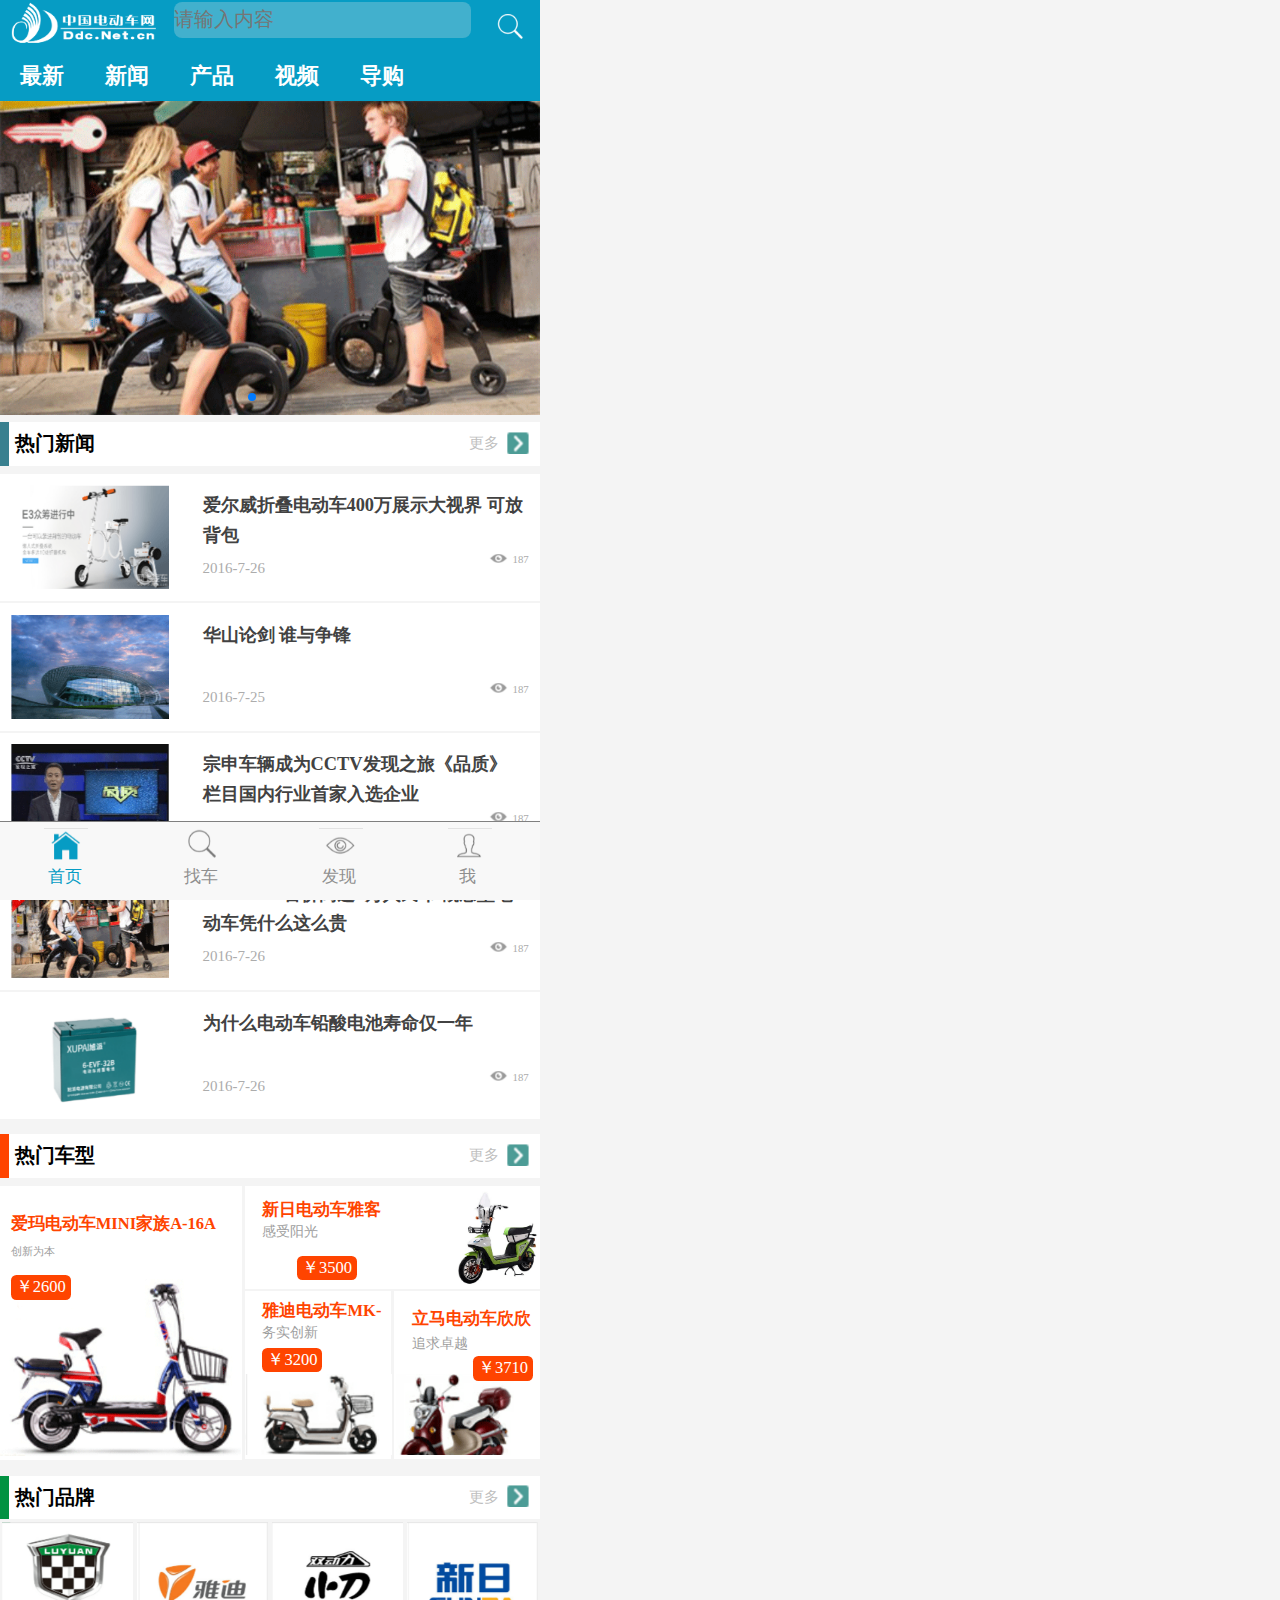
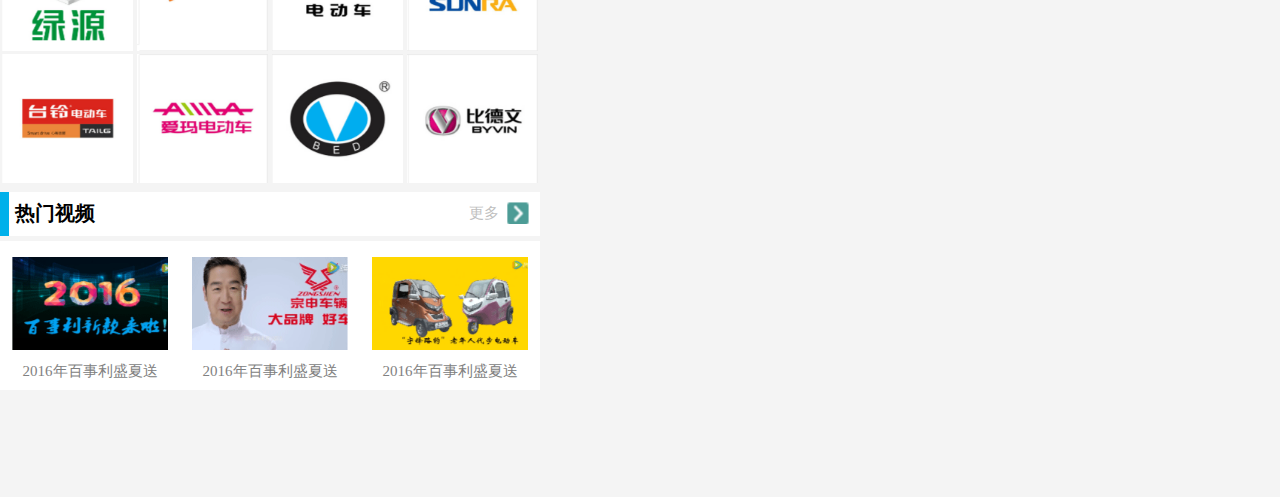
<file: main.html>
<!DOCTYPE html>
<html>
	<head>
		<meta charset="UTF-8">
		<title>主页页面</title>
		<meta name="viewport" content="width=device-width" />
		<link rel="stylesheet" type="text/css" href="css/global&foot.css" />
		<link rel="stylesheet" type="text/css" href="css/main.css" />
	</head>
	<body>
		<div ng-view></div>
		<footer>
			<dl>
				<a href="#/docIndex">
					<li>
						<dt><img src="images/61_01.png" class="s1"></dt>
						<dd class="w1">首页</dd>
					</li>
				</a>
			</dl>
			<dl>
				<a href="#/findCar">
					<li>
						<dt><img src="images/61_02.png" class="s2"></dt>
						<dd class="w2">找车</dd>
					</li>
				</a>
			</dl>
			<dl>
				<a href="#/find">
					<li>
						<dt><img src="images/61_03.png" class="s3"></dt>
						<dd class="w3">发现</dd>
					</li>
				</a>
			</dl>
			<dl>
				<a href="#/me">
					<li>
						<dt><img src="images/61_04.png" class="s4"></dt>
						<dd class="w4">我</dd>
					</li>
				</a>
			</dl>

		</footer>
		
		<script type="text/javascript" src="lib/flexible.js" ></script>
		<script src="lib/require.js" data-main = "main"></script>
		
	</body>

</html>
</file>
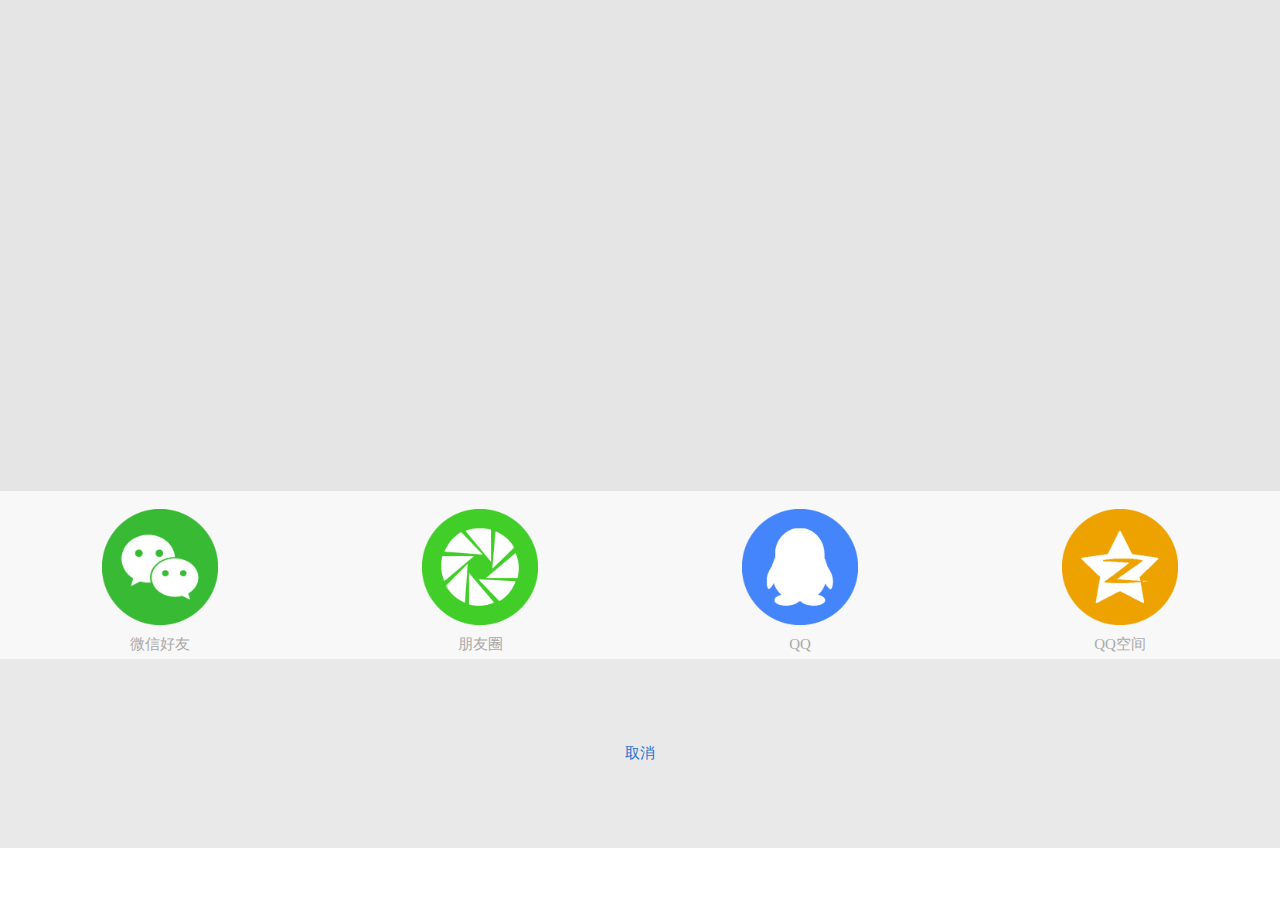
<file: tpl/weixin.html>
<!doctype html>
<html lang="en">
<head>
	<meta charset="UTF-8">
	<meta name="viewport" content="width=device-width, initial-scale=1.0, maximum-scale=1.0, user-scalable=0" />
	<title>Document</title>
	<link rel="stylesheet" type="text/css" href="../css/weixin.css">
	<script type="text/javascript" src="../lib/flexible.js"></script>
</head>
<body>
	<section id="weixin">
		<div>
			<ul>
				<li>
					<img src="../images/fixed/wx.png">
					<p>微信好友</p>
				</li>
				<li>
					<img src="../images/fixed/wx2.png">
					<p>朋友圈</p>
				</li>
				<li>
					<img src="../images/fixed/qqshare.png">
					<p>QQ</p>
				</li>
				<li>
					<img src="../images/fixed/qzone.png">
					<p>QQ空间</p>
				</li>
			</ul>
			<h3>取消</h3>
		</div>
	</section>
		
</body>
</html>
</file>
<file: css/global&foot.css>
*{
                margin: 0;
                padding: 0;
            }
            body{
                width: 10rem;
                background: #F4F4F4;
            }
            li{
                list-style: none;
            }
            a{
                text-decoration: none;
            }
            .clearfixed:after{
                display: block;
                clear: both;
                height: 0;
                overflow: hidden;
                content: "";
                zoom: 1;
            }
</file>
<file: css/main.css>
footer{
	position: fixed;
	left: 0;
	bottom: 0;
	width: 10rem;
	height:1.441667rem;
	background: #f8f8f8;
	border-top: 1px solid grey;
	display: flex;
	justify-content: space-around;
	font-size:0.308333rem;
	z-index: 5;
	 
}

footer a {
	color: #606060;
}

footer dl:first-child a {
	color: #069cc4;
}

footer img {
	width: 0.805556rem;
	height: 0.625rem;
	margin-top: 0.10rem;
}

footer dl:nth-child(3) img {
	margin-left: -0.05rem;
}

footer dl:nth-child(2) img {
	margin-left: -0.05rem;
}

footer dl:nth-child(4) img {
	margin-left: -0.2rem;
	
}

footer dl:nth-child(1) img {
	margin-left: -0.07rem;
}
</file>
<file: css/weixin.css>
*{
	margin: 0;
	padding: 0;
}

body{
	width: 100%;
	height: 100%;
	font-family: "微软雅黑";
}

#weixin{
	width: 100%;
	position: relative;

}

#weixin:before{
	content: "";
	display: block;
	height: 15.7rem;
	background: rgba(0,0,0,0.1);
}

#weixin>div{
	width: 100%;
	position: absolute;
	left: 0;
	bottom: 0;

}

#weixin>div>ul{
	width: 100%;
	background: #f8f8f8;
	display: flex;
	flex-direction: row;
	flex-wrap: wrap;
}

#weixin>div>ul>li{
	width: 25%;
	list-style: none;
}

#weixin>div>ul>li:before{
	content: "";
	display: block;
	height: 0.333rem;
}

#weixin>div>ul>li>img{
	width: 36.2%;
	margin: 0 31.9%;
}

#weixin>div>ul>li>p{
	width: 100%;
	text-align: center;
	font-size: 0.278rem;
	line-height: 2;
	color: #a9a9a9;
}

#weixin>div>h3{
	text-align: center;
	background: #e9e9e9;
	font-size: 0.278rem;
	height: 3.5rem;
	line-height: 3.5rem;
	font-weight: 500;
	color: #2b6fce;
}
</file>
